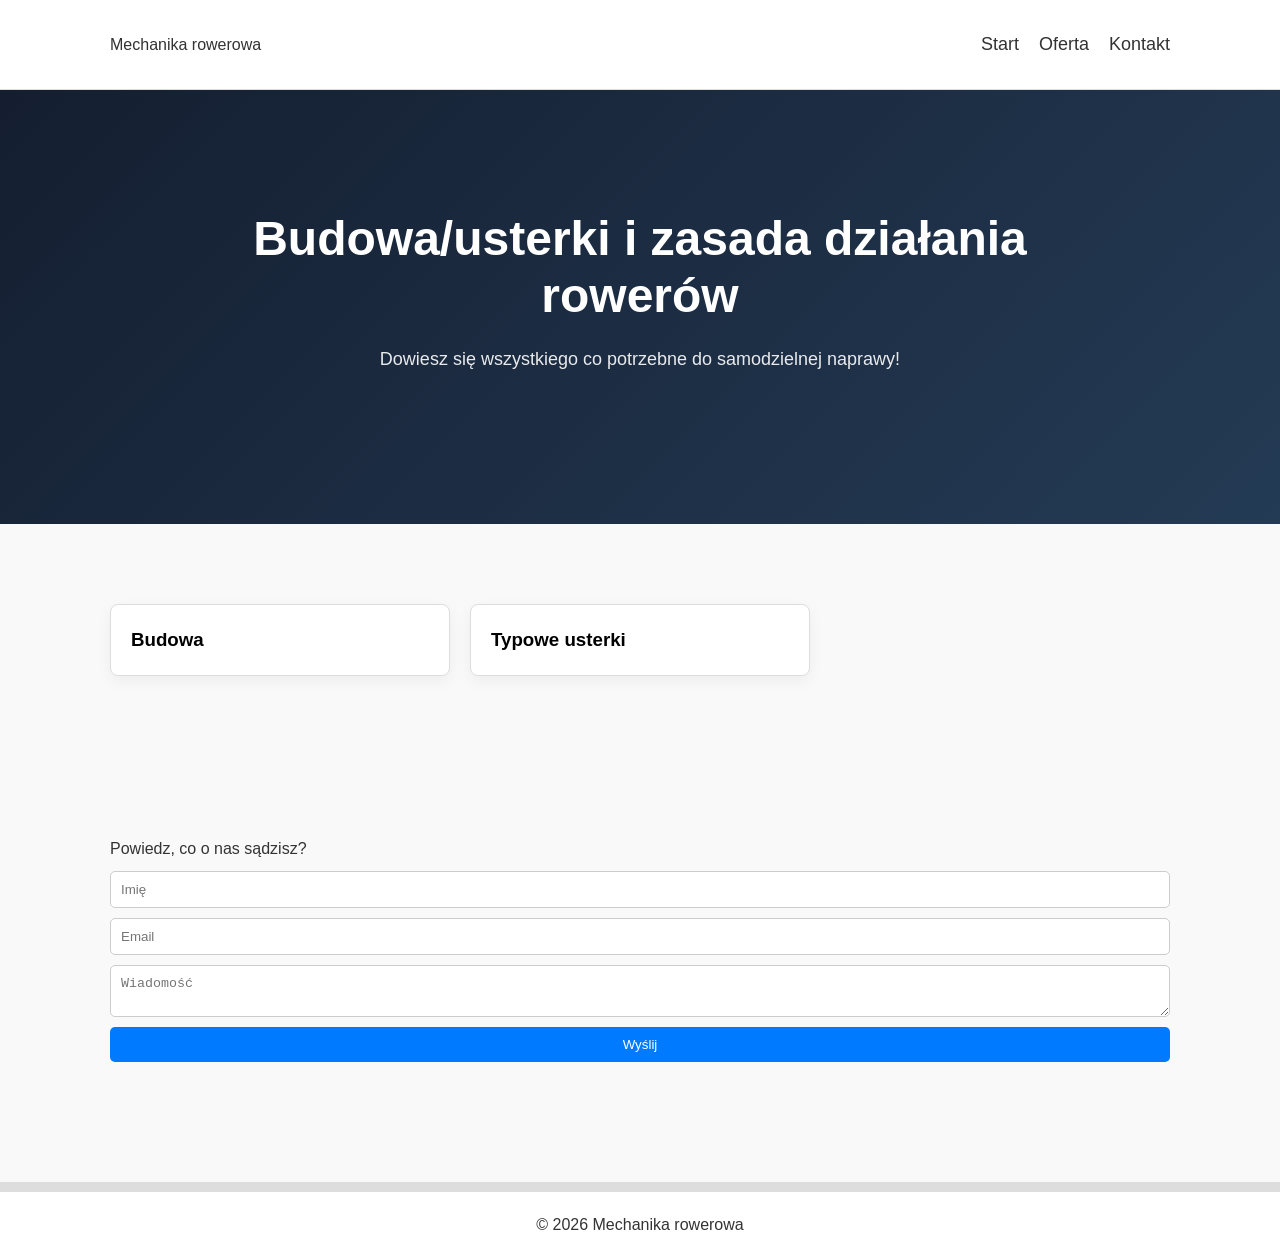
<file: index.html>
<!DOCTYPE html>
<html lang="pl">
<head>
  <meta charset="UTF-8">
  <title>Mechanika rowerowa</title>
  <meta name="viewport" content="width=device-width, initial-scale=1.0">

  <link rel="stylesheet" href="css/core.css">
  <link rel="stylesheet" href="css/theme.css">
</head>
<body>

  <!-- NAVBAR -->
  <nav class="navbar">
    <div class="container nav-wrapper">
      <div class="logo">Mechanika rowerowa</div>
      <button class="menu-toggle">☰</button>
      <ul class="nav-links">
        <li><a href="#start">Start</a></li>
        <li><a href="#oferta">Oferta</a></li>
        <li><a href="#kontakt">Kontakt</a></li>
      </ul>
    </div>
  </nav>

  <!-- HERO -->
  <section id="start" class="section hero">
    <div class="container">
      <h1>Budowa/usterki i zasada działania rowerów</h1>
      <p>Dowiesz się wszystkiego co potrzebne do samodzielnej naprawy!</p>
    </div>
  </section>

  <!-- OFERTA -->
  <section id="oferta" class="section">
    <div class="container grid-2">
	
      <div class="card">
		<a href="budowa/index.html">
			<h3>Budowa</h3>
		</a>
      </div>

      <div class="card">
		<a href="usterki/index.html">
			<h3>Typowe usterki</h3>
		<a/>
      </div>
	  
    </div>
  </section>

  <!-- FORMULARZ -->
  <section id="kontakt" class="section">
    <div class="container">
      <form action="https://formspree.io/f/xlgavvwv" method="post" class="form">
		<p>Powiedz, co o nas sądzisz?</p>
        <input type="text" name="name" placeholder="Imię" required>
        <input type="email" name="email" placeholder="Email" required>
        <textarea name="message" placeholder="Wiadomość"></textarea>
        <button type="submit" class="btn primary">Wyślij</button>
      </form>
    </div>
  </section>

  <script src="js/skrypt.js"></script>
  
	<footer>
		<p>© 2026 Mechanika rowerowa</p>
	</footer>
</body>
</html>
</file>
<file: css/core.css>
/* RESET */
* {
  margin: 0;
  padding: 0;
  box-sizing: border-box;
}

/* TYPOGRAFIA */
body {
  font-family: Arial, sans-serif;
  line-height: 1.6;
  overflow-x:hidden;
}

html{
	scroll-behavior:smooth;
}

/* HERO TEXT MAX-WIDTH */
.hero .container{
	max-width:900px;
}

/* CONTAINER */
.container {
  max-width: 1100px;
  margin: auto;
  padding: 20px;
}

/* SEKCJE */
.section {
  padding: 60px 0;
  scroll-margin-top:80px;
}

/* GRID */
.grid-2 {
  display: grid;
  grid-template-columns: repeat(auto-fit, minmax(250px, 1fr));
  gap: 20px;
}

/* NAVBAR */
.navbar {
  position: sticky;
  top: 0;
  background: white;
  border-bottom: 1px solid #ddd;
  z-index:1000;
}

.nav-wrapper {
  display: flex;
  justify-content: space-between;
  align-items: center;
}

.nav-links {
  display: flex;
  list-style: none;
  gap: 20px;
}

.nav-links li{
	text-align:center;
	padding:10px 0;
}

.nav-links a{
	text-decoration:none;
	color:#333;
	font-size:18px;
}

.nav-links a:hover{
	color:#007bff;
}

/* BUTTON */
.btn {
  padding: 10px 20px;
  border: none;
  cursor: pointer;
  text-decoration: none;
}

/* CARD */
.card {
  padding: 20px;
  border: 1px solid #ddd;
  border-radius: 8px;
  transition:0.3s;
}

/* FORM */
.form {
  display: flex;
  flex-direction: column;
  gap: 10px;
}

.form input,
.form textarea {
  padding: 10px;
  border-radius:5px;
  border: 1px solid #ccc;
}

/* FOOTER */
footer{
	text-align:center;
	background:#fff;
	border-top:10px solid #ddd;
	padding:20px;
	margin-top:40px;
}

/* MOBILE MENU */
.menu-toggle {
  display: none;
  font-size: 24px;
  background: none;
  border: none;
}

/* ukrycie menu na mobile */
@media (max-width: 768px) {
 .menu-toggle {
    display: block;
  }

 .nav-links {
    display: none;
    flex-direction: column;
    position: absolute;
    top: 60px;
    left: 0;
	width:100%;
    background: white;
    padding: 20px 0;
    border: 1px solid #ddd;
  }

 .nav-links.active {
    display: flex;
  }
}
</file>
<file: css/theme.css>
body {
  background: #f9f9f9;
  color: #333;
}

/* HERO */
.hero {
  background: linear-gradient(135deg, #141e30, #243b55);
  color: white;
  text-align: center;
  padding: 100px 20px;
}
.hero h1{
	font-size: 48px;
	line-height: 1.2;
	margin-bottom: 20px;
}
.hero p{
	font-size:18px;
	margin-bottom: 30px;
	opacity: 0.9;
}

.budowa_hero{
  background: linear-gradient(135deg, #141e30, #243b55);
  color: white;
  text-align: center;
  padding: 20px 20px;
}

.usterki_hero{
  background: linear-gradient(135deg, #141e30, #243b55);
  color: white;
  text-align: center;
  padding: 20px 20px;
}

/* BUTTON */
.btn.primary {
  background: #007bff;
  color: white;
  border-radius: 5px;
}

.btn.primary:hover{
	background:#0056b3;
}

/* CARD */
.card {
  background: white;
  box-shadow: 0 5px 15px rgba(0,0,0,0.05);
}

.card:hover, .usterki li:hover {
  transform: translateY(-5px);
  box-shadow: 0 5px 15px rgba(0,0,0,0.01);
}

.card a {
  text-decoration:none;
  color:black;
}
.picture{
	text-align:center;
}
.usterki{
  columns:250px;
  column-gap: 20px;
  padding: 0;
  margin:10px;
}
.usterki a{
	text-decoration:none;
	color:black;
	
}
.usterki li{
  list-style:none;
  break-inside: avoid;
  margin: 0 0 20px;
  border: 1px solid black;
  border-radius: 5px;
  padding: 15px;
  font-size: 20px;
  transition: 0.3s;
}

.form input:focus,
.form textarea:focus{
	outline:none;
	border-color:#007bff;
}
</file>
